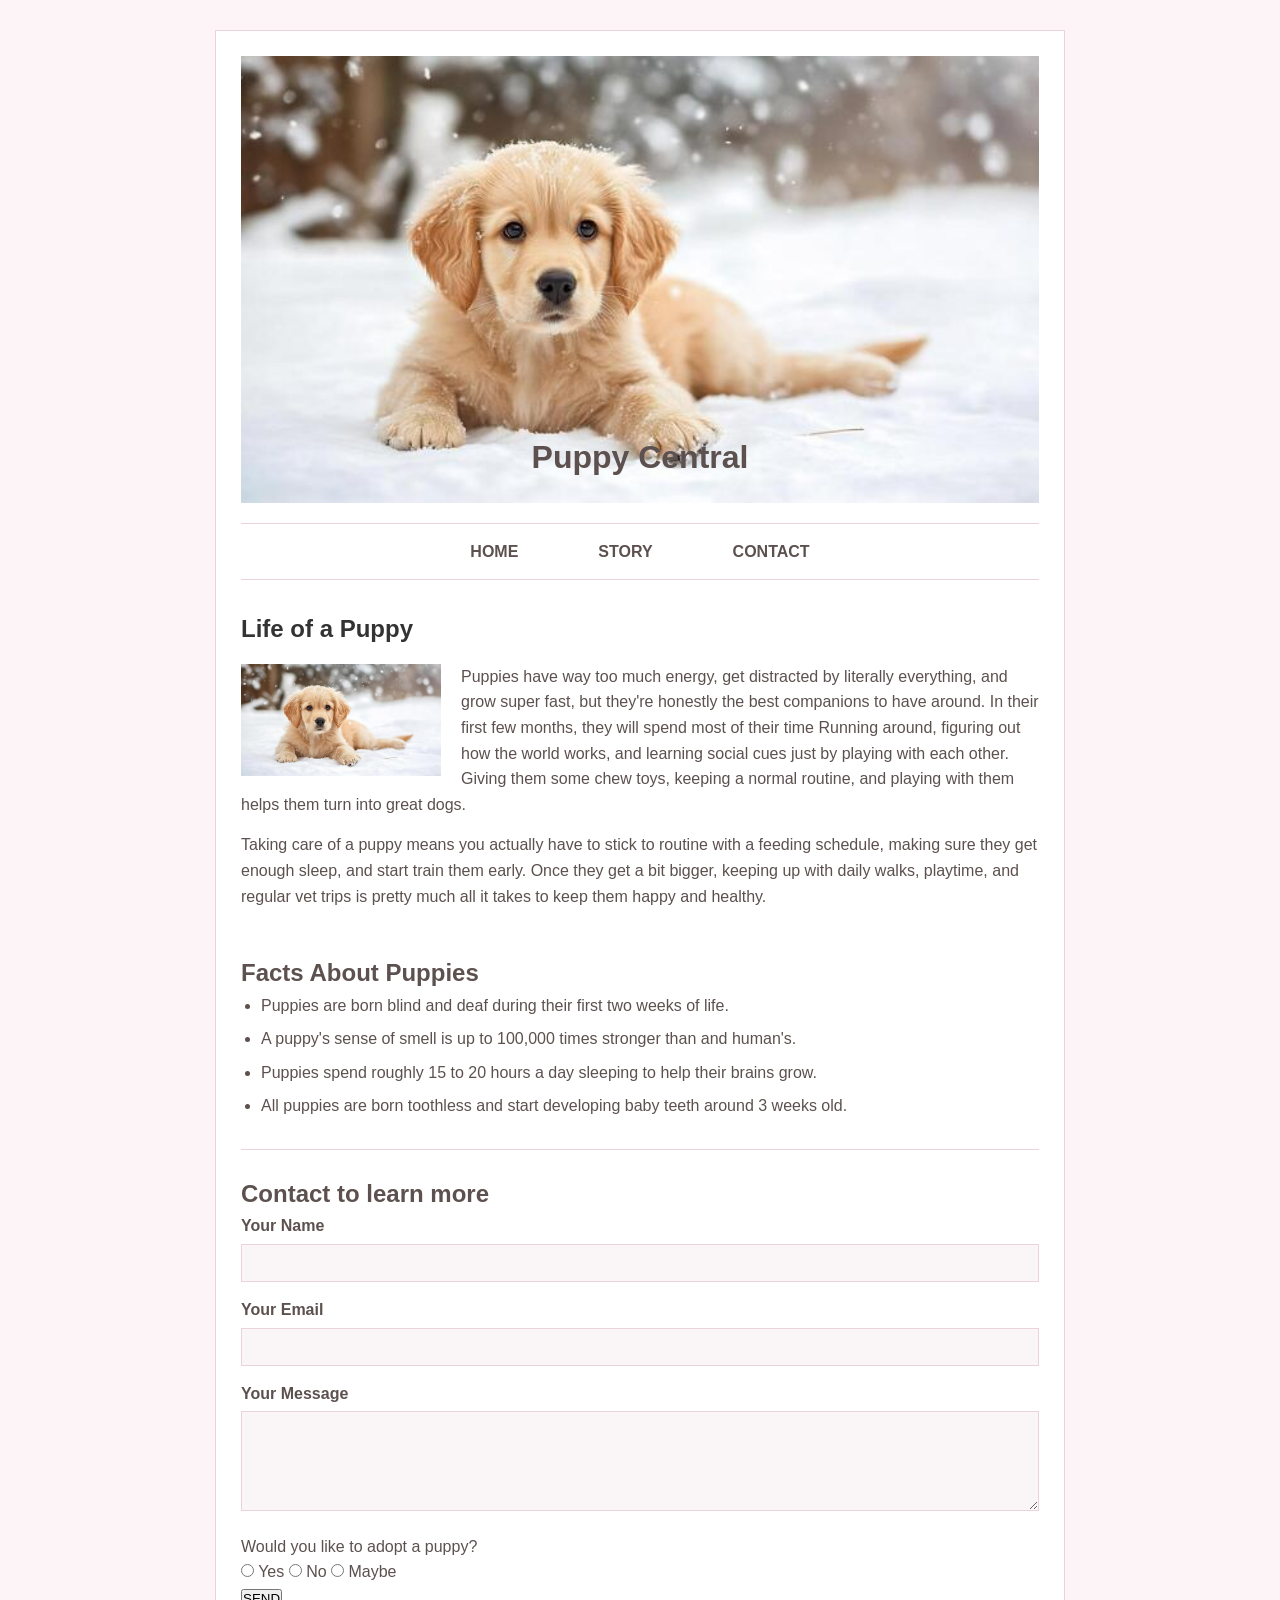
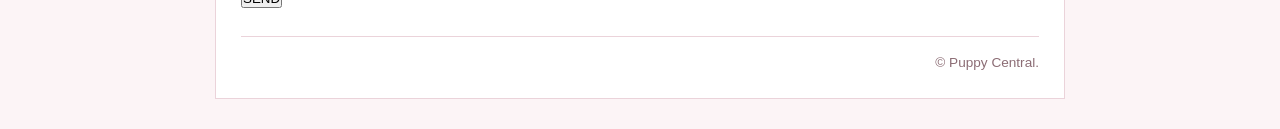
<file: midterm/index.html>
<!DOCTYPE html>
<html lang="en">
<head>
    <meta charset="UTF-8">
    <meta name="viewport" content="width=device-width, initial-scale=1.0">
    <title>butt0173 midterm</title>
    <!-- Stylesheet Link -->
    <link rel="stylesheet" href="css/main.css">
</head>
<body>
    <div class="wrapper">
        <!-- HEADER SECTION -->
         <header class="site-header">
    <div class="hero-banner">
        <img src="images/Puppy.jpeg" alt="Puppy Banner">
        <div class="hero-overlay">
            <h1>Puppy Central</h1>
        </div>
    </div>
         </header>

         <!-- Navigation Bar -->
          <nav class="main-nav">
            <ul>
                <li><a href="#"> HOME</a></li>
                <li><a href="#"> STORY</a></li>
                <li><a href="#"> CONTACT</a></li>
            </ul>
          </nav>

          <!-- Main content Area -->
           <main>
            <!-- Article with text wrapping around image -->
             <article class="main-article clearfix">
              <h2 class="article-title">Life of a Puppy</h2>
                <!-- This is where the floating image with text around it will go -->
                <img src="images/Puppy.jpeg" alt="Cute puppy" class="floated-img">
                <p>Puppies have way too much energy, get distracted by literally everything, and grow super fast, but they're honestly the best companions to have around. In their first few months, they will spend most of their time Running around, figuring out how the world works, and learning social cues just by playing with each other. Giving them some chew toys, keeping a normal routine, and playing with them helps them turn into great dogs.</p>
                <p>Taking care of a puppy means you actually have to stick to routine with a feeding schedule, making sure they get enough sleep, and start train them early. Once they get a bit bigger, keeping up with daily walks, playtime, and regular vet trips is pretty much all it takes to keep them happy and healthy.</p>
             </article>

             <!-- facts list section -->
              <section class="facts-section">
                <h2>Facts About Puppies</h2>
                <ul>
                    <li>Puppies are born blind and deaf during their first two weeks of life.</li>
                    <li>A puppy's sense of smell is up to 100,000 times stronger than and human's.
                    <li>Puppies spend roughly 15 to 20 hours a day sleeping to help their brains grow.</li>
                    <li>All puppies are born toothless and start developing baby teeth around 3 weeks old.</li>
                </ul>
              </section>

              <!-- Contact Form Section -->
               <section class="contact-section">
                <h2>Contact to learn more</h2>
                <form action="#" method="post" class="contact-form">
                    
                    <div class="form-group">
                        <label for="user-name">Your Name</label>
                        <input type="text" id="user-name" name="user_name">
                    </div>

                    <div class="form-group">
                        <label for="user-email">Your Email</label>
                        <input type="email" id="user-email" name="user_email">
                    </div>

                    <div class="form-group">
                        <label for="user-message">Your Message</label>
                        <textarea id="user-message" name="user_message" rows="5"></textarea>
                    </div>

                    <div class="radio-group">
                        <p class="radio-label">Would you like to adopt a puppy?</p>
                        <label for="visit-yes">
                            <input type="radio" id="visit-yes" name="visit" value="yes"> Yes
                        </label>
                        <label for="visit-no">
                            <input type="radio" id="visit-no" name="visit" value="no"> No
                        </label>
                        <label for="visit-maybe">
                            <input type="radio" id="visit-maybe" name="visit" value="maybe"> Maybe
                        </label>
                    </div>

                    <button type="submit" class="submit-btn">SEND</button>
                </form>
            </section>
        </main>

  <!-- Copyright Footer -->
            <footer class="site-footer">
                <p>&copy; Puppy Central.</p>
            </footer>

        </main>

    </div> <!-- This is the closing wrapper div -->
    
</body>
</html>
</file>
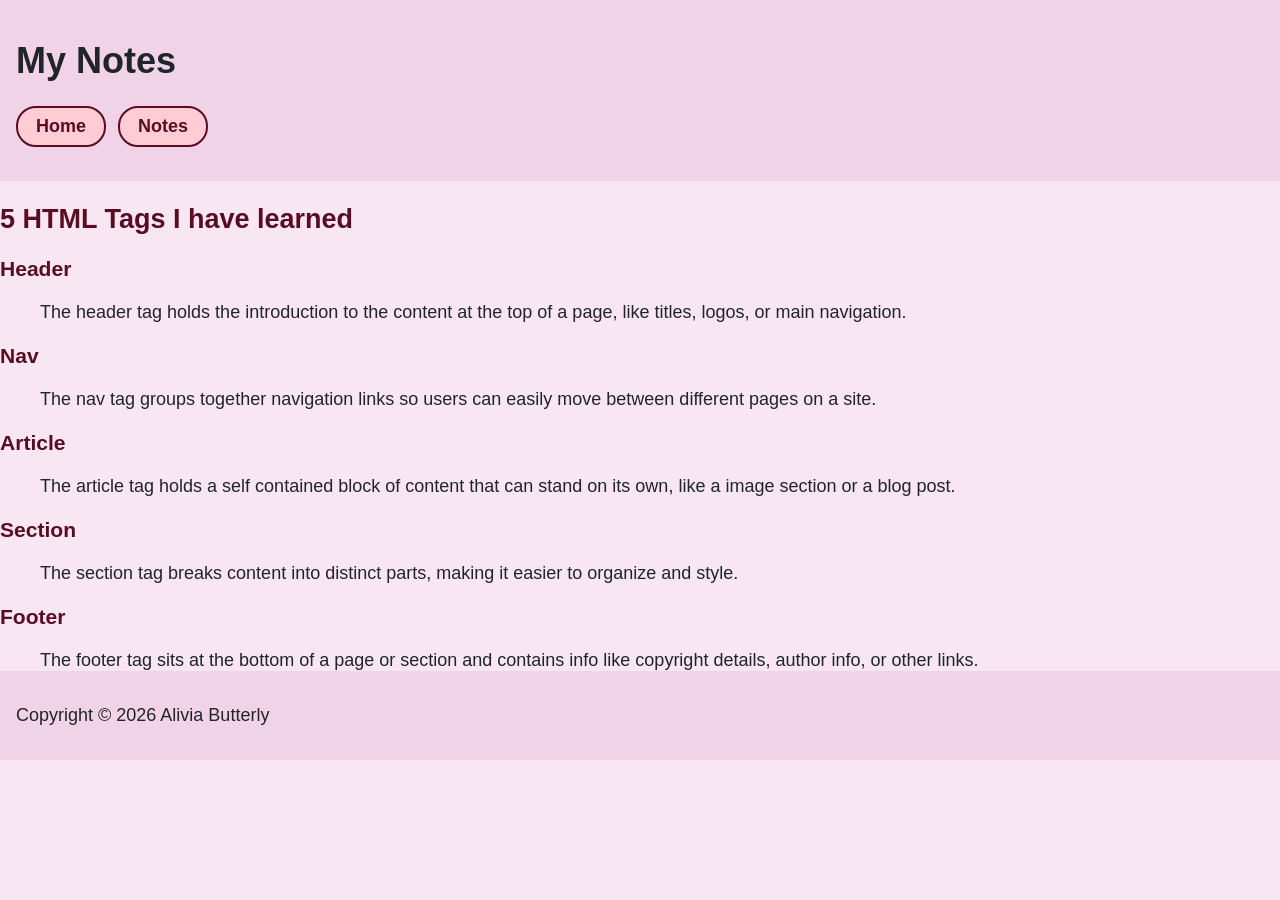
<file: html-assignment/notes.html>
<!DOCTYPE html>
<html lang="en">
<head>
    <meta charset="UTF-8">
    <meta name="viewport" content="width=device-width, initial-scale=1.0">
    <title>HTML Notes</title>
    <link rel="stylesheet" href="main.css">
</head>
<body>
    
    <header>
        <h1>My Notes</h1>
        <nav>
            <ul>
                <li><a href="index.html">Home</a></li>
                <li><a href="notes.html">Notes</a></li>
            </ul>
        </nav>
    </header>

    <main>
        <section>
            <h2> 5 HTML Tags I have learned</h2>

                <h3>Header</h3>
                <dd>The header tag holds the introduction to the content at the top of a page, like titles, logos, or main navigation.</dd>
                
                <h3>Nav</h3>
                <dd> The nav tag groups together navigation links so users can easily move between different pages on a site.</dd>
               
                <h3>Article</h3>
                <dd>The article tag holds a self contained block of content that can stand on its own, like a image section or a blog post.</dd>

                <h3>Section</h3>
                <dd>The section tag breaks content into distinct parts, making it easier to organize and style.</dd>
                
                <h3>Footer</h3>
                <dd>The footer tag sits at the bottom of a page or section and contains info like copyright details, author info, or other links.</dd>
            </dl>
        </section>
    </main>

    <footer>
        <p>Copyright &copy; 2026 Alivia Butterly</p>
    </footer>

</body>
</html>
</file>
<file: midterm/css/main.css>
/* 1. Global Box Sizing Reset */
* {
    box-sizing: border-box;
    margin: 0;
    padding: 0;
}

/* 2. Body and Page Background */
body {
    background-color: #fcf4f6;
    font-family: Arial, Helvetica, sans-serif;
    color: #5c514e;
    line-height: 1.6;
}

/* 3. Main Wrapper Container (Framed Card with side margins) */
.wrapper {
    width: 850px;
    margin: 30px auto;
    background-color: #ffffff;
    padding: 25px;
    border: 1px solid #ebd3da;
}

/* Clearfix Helper for Floats */
.clearfix::after {
    content: "";
    display: table;
    clear: both;
}

/* 4. Header & Hero Image Banner */
.site-header {
    margin-bottom: 0;
}

.hero-banner {
    position: relative;
    width: 100%;
}

.hero-banner img {
    width: 100%;
    display: block;
}

/* Title Positioned Centered Over the Bottom of the Banner */
.hero-overlay {
    position: absolute;
    bottom: 20px;
    left: 0;
    width: 100%;
    text-align: center;
    background: none;
    border: none;
    padding: 0;
}

.hero-overlay h2 {
    font-size: 2.5rem;
    color: #ffffff;
    font-weight: bold;
    text-shadow: 2px 2px 6px rgba(0, 0, 0, 0.7);
}

/* 5. Navigation Bar (Spread evenly like the mockup) */
.main-nav {
    border-top: 1px solid #ebd3da;
    border-bottom: 1px solid #ebd3da;
    padding: 15px 0;
    margin: 20px 0 30px 0;
    text-align: center;
}

.main-nav ul {
    list-style: none;
    padding: 0;
    margin: 0;
    display: flex;
    justify-content: center;
}

.main-nav li {
    margin: 0 40px;
}

.main-nav a {
    text-decoration: none;
    color: #5c514e;
    font-weight: bold;
    font-size: 1rem;
    text-transform: uppercase;
}

.main-nav a:hover {
    color: #8c4158;
}

/* 6. Main Content Layout */
.main-article {
    margin-bottom: 30px;
}

.article-title {
    font-size: 1.5rem;
    color: #333333;
    margin-bottom: 15px;
}

/* Article Image Floated Left with Text Wrapping */
.floated-img {
    float: left;
    width: 200px;
    margin-right: 20px;
    margin-bottom: 15px;
}

.main-article p {
    margin-bottom: 15px;
    color: #5c514e;
}

/* 7. Facts Section */
.facts-section {
    margin-bottom: 30px;
}

.facts-section h3 {
    color: #333333;
    margin-bottom: 10px;
}

.facts-section ul {
    margin-left: 20px;
}

.facts-section li {
    margin-bottom: 8px;
    color: #5c514e;
}

/* 8. Contact / Form Section */
.contact-section {
    border-top: 1px solid #ebd3da;
    padding-top: 25px;
    margin-bottom: 25px;
}

.contact-section h3 {
    color: #333333;
    margin-bottom: 15px;
}

.form-group {
    margin-bottom: 15px;
}

.form-group label {
    display: block;
    margin-bottom: 5px;
    font-weight: bold;
    color: #5c514e;
}

.form-group input[type="text"],
.form-group input[type="email"],
.form-group textarea {
    width: 100%;
    padding: 10px;
    border: 1px solid #ebd3da;
    background-color: #faf6f7;
    font-family: inherit;
    font-size: 0.9rem;
    color: #5c514e;
}

.form-group textarea {
    height: 100px;
}

/* 9. Footer */
.site-footer {
    text-align: right;
    border-top: 1px solid #ebd3da;
    padding-top: 15px;
    font-size: 0.85rem;
    color: #8c6d75;
}
</file>
<file: html-assignment/main.css>
/* 1. Inheritance: targe body for font family and 18px font size */
body { 
    font-family: Arial, sans-serif;
    font-size: 18px;
    background-color: #f8e7f2; /* Light pink background color */
    color:#212529; /* Dark text color */
    margin: 0;
    padding: 0;
}

/* 2. Select Multiple elements: header and footer with the same background color */
header, footer {
    background-color: #f1d3e7; /* pink background color */
    padding: 1rem;
}

/* 3. Class Selector: site-title to change text color */
.site-title {
    color: #590D22; /* Dark red text color */
    font-family: Georgia, 'Times New Roman', Times, serif;
    font-size: 2.5rem;
    margin: 0;
    letter-spacing:0.5px;
} 

/* SECTION HEADINGS COLOR: Changes "About Me", "My Pictures", etc. to raspberry */
h2, h3 {
  color: #590d22; /* Raspberry Accent */
}

/* 4. Id selector: my-image with 0 horiz/vert placement. 2px blur, 1px spread, blcak color*/
#my-image {
    box-shadow: 0px 0px 2px 1px black;
    border-radius: 8px;
}

/* 5. Replace list bullets with squares */
.hobby-list {
    list-style-type: square;
    padding-left: 1.5rem;
} 

/* 6. nth-child selector: background on odd list items in hobby list */
.hobby-list li:nth-child(odd) {
    background-color: #fff0f3; /* Light pink background for odd items */
}

/* 7. Styling the Navigation */
/* Remove bullets from nav ul */
nav ul {
    list-style-type: none;
    padding: 0;
    margin-top: 1rem;
    display: flex;
    gap: 12px;
}

/* Remove underline, add, background and border to nav links */
nav a {
    text-decoration: none;
    background-color: #ffccd5; /* Light pink background for nav links */
    border: 2px solid #590d22; /* Raspberry Accent */
    color: #590d22; /* Raspberry Accent */
    font-weight: bold;
    padding: 8px 18px;
    border-radius: 20px;
    display: inline-block;
    transition: background-color 0.2s ease;
}

/* Change background color on hover*/
nav a:hover {
    background-color: #ff8fa3; /* Medium Coral Pink */
}
</file>
